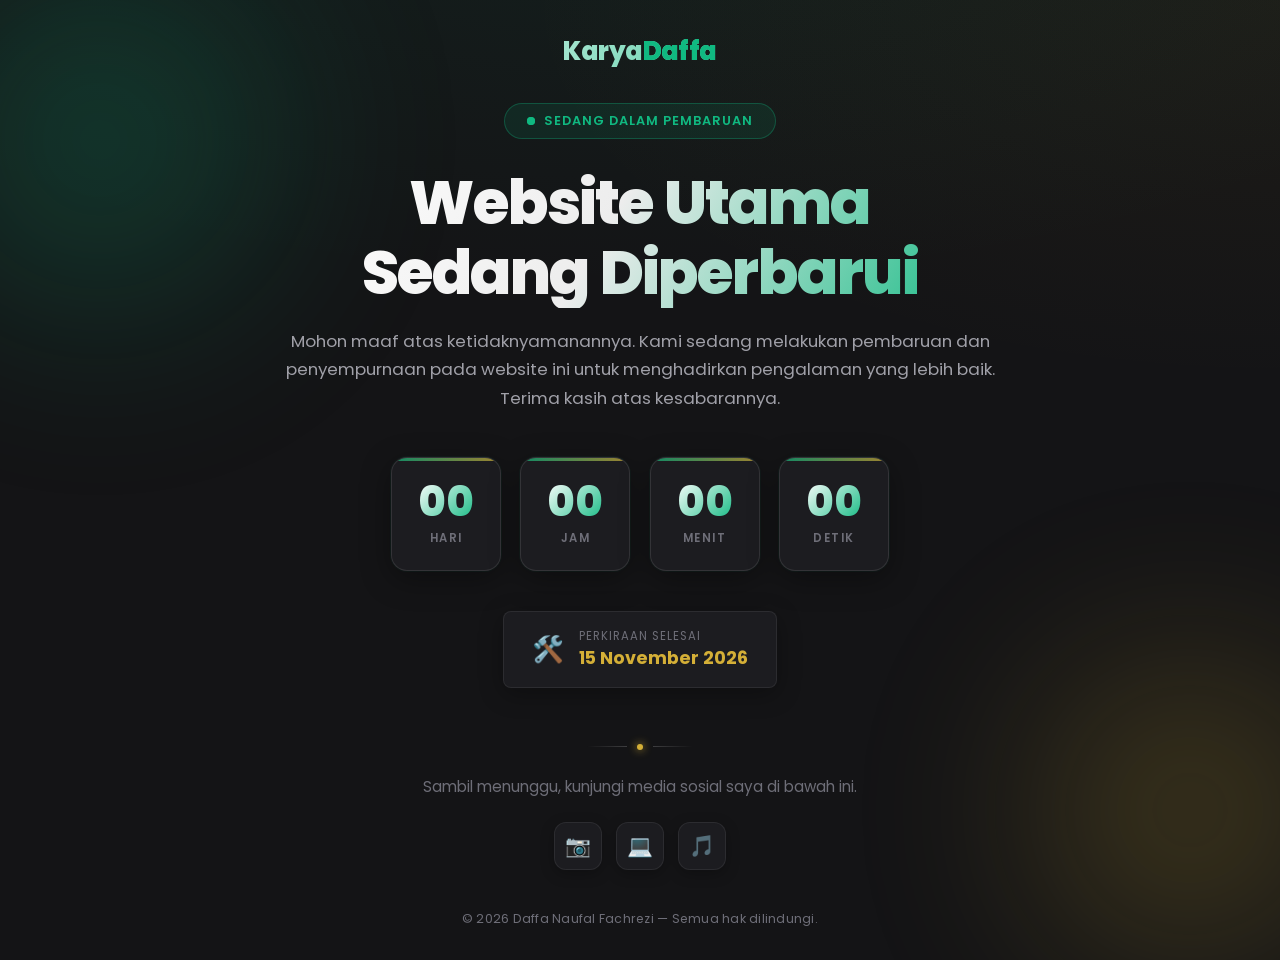
<file: index2.html>
<!DOCTYPE html>
<html lang="id">
<head>
    <meta charset="UTF-8">
    <meta name="viewport" content="width=device-width, initial-scale=1.0, maximum-scale=5.0, user-scalable=yes">
    <meta name="description" content="Website utama sedang dalam pembaruan. Kami sedang bekerja keras untuk menghadirkan pengalaman terbaik.">
    <meta name="author" content="Daffa Naufal Fachrezi">

    <link rel="preconnect" href="https://fonts.googleapis.com">
    <link rel="preconnect" href="https://fonts.gstatic.com" crossorigin>
    <link rel="stylesheet" href="https://fonts.googleapis.com/css2?family=Poppins:wght@400;500;600;700;800&display=swap">

    <link rel="icon" type="image/png" href="./image/me/Favicon.png">
    <meta name="theme-color" content="#141416">

    <title>Sedang Update — Daffa Naufal Fachrezi</title>

    <style>
        * { margin: 0; padding: 0; box-sizing: border-box; }

        :root {
            --de-bg: #141416;
            --de-bg-soft: #1c1c20;
            --de-surface: #1c1c20;
            --de-surface-2: #232328;
            --de-surface-3: #2a2a30;
            --de-text: #ededed;
            --de-text-soft: #a0a0a8;
            --de-text-muted: #6e6e78;
            --de-accent: #10b981;
            --de-accent-hover: #34d399;
            --de-gold: #d4af37;
            --de-border: 1px solid rgba(255,255,255,.07);
            --de-border-strong: 1px solid rgba(255,255,255,.1);
            --de-radius-md: 8px;
            --de-radius-lg: 16px;
            --poppins: "Poppins", sans-serif;
        }

        body {
            min-height: 100vh;
            background-color: var(--de-bg);
            background-image:
                radial-gradient(ellipse 80% 50% at 50% -20%, rgba(16,185,129,.08), transparent),
                radial-gradient(ellipse 60% 40% at 100% 0%, rgba(212,175,55,.05), transparent);
            font-family: var(--poppins);
            display: flex;
            align-items: center;
            justify-content: center;
            padding: 2rem;
            color: var(--de-text);
            overflow-x: hidden;
            position: relative;
        }

        /* Aurora blobs */
        body::before,
        body::after {
            content: "";
            position: fixed;
            border-radius: 50%;
            filter: blur(90px);
            opacity: .3;
            z-index: 0;
            pointer-events: none;
            will-change: transform;
        }
        body::before {
            width: 520px; height: 520px;
            background: radial-gradient(circle, var(--de-accent) 0%, transparent 70%);
            top: -120px; left: -160px;
            animation: auroraDrift1 18s ease-in-out infinite;
        }
        body::after {
            width: 460px; height: 460px;
            background: radial-gradient(circle, var(--de-gold) 0%, transparent 70%);
            bottom: -140px; right: -140px;
            animation: auroraDrift2 22s ease-in-out infinite;
        }
        @keyframes auroraDrift1 {
            0%, 100% { transform: translate(0,0) scale(1); }
            33% { transform: translate(140px, 80px) scale(1.15); }
            66% { transform: translate(60px, 180px) scale(.9); }
        }
        @keyframes auroraDrift2 {
            0%, 100% { transform: translate(0,0) scale(1); }
            33% { transform: translate(-120px, -60px) scale(1.1); }
            66% { transform: translate(-80px, -160px) scale(.95); }
        }

        .container {
            max-width: 720px;
            width: 100%;
            text-align: center;
            position: relative;
            z-index: 1;
        }

        /* Logo */
        .logo {
            font-family: var(--poppins);
            font-size: 1.6rem;
            font-weight: 800;
            letter-spacing: -.02em;
            margin-bottom: 2rem;
            background: linear-gradient(120deg, #fff 0%, var(--de-accent) 100%);
            -webkit-background-clip: text;
            background-clip: text;
            -webkit-text-fill-color: transparent;
        }
        .logo span { color: var(--de-accent); -webkit-text-fill-color: var(--de-accent); }

        /* Badge */
        .status-badge {
            display: inline-flex;
            align-items: center;
            gap: .55rem;
            padding: .5rem 1.4rem;
            background: rgba(16,185,129,.1);
            border: 1px solid rgba(16,185,129,.3);
            color: var(--de-accent);
            border-radius: 999px;
            font-size: .8rem;
            font-weight: 600;
            margin-bottom: 1.8rem;
            letter-spacing: 1px;
            text-transform: uppercase;
        }
        .status-dot {
            width: 8px; height: 8px;
            background: var(--de-accent);
            border-radius: 50%;
            position: relative;
        }
        .status-dot::after {
            content: "";
            position: absolute;
            inset: 0;
            border-radius: 50%;
            background: var(--de-accent);
            animation: ping 1.8s cubic-bezier(0,0,.2,1) infinite;
        }
        @keyframes ping {
            0% { transform: scale(1); opacity: .7; }
            80%, 100% { transform: scale(2.6); opacity: 0; }
        }

        /* Title */
        h1 {
            font-family: var(--poppins);
            font-size: clamp(2.2rem, 6vw, 3.8rem);
            font-weight: 800;
            line-height: 1.15;
            letter-spacing: -.03em;
            margin-bottom: 1.2rem;
            background: linear-gradient(120deg, #fff 0%, var(--de-text) 45%, var(--de-accent) 100%);
            -webkit-background-clip: text;
            background-clip: text;
            -webkit-text-fill-color: transparent;
        }

        .subtitle {
            font-size: 1.05rem;
            color: var(--de-text-soft);
            margin-bottom: 2.8rem;
            line-height: 1.7;
        }

        /* Countdown */
        .countdown {
            display: flex;
            justify-content: center;
            gap: 1.2rem;
            margin-bottom: 2.5rem;
            flex-wrap: wrap;
        }

        .countdown-item {
            background: linear-gradient(160deg, var(--de-surface), var(--de-bg-soft));
            border-radius: var(--de-radius-lg);
            padding: 1.4rem 1.6rem;
            border: var(--de-border-strong);
            box-shadow: 0 8px 30px rgba(0,0,0,.35), 0 0 0 1px rgba(16,185,129,.06);
            min-width: 110px;
            transition: transform .3s ease, box-shadow .3s ease, border-color .3s ease;
            position: relative;
            overflow: hidden;
        }
        .countdown-item::before {
            content: "";
            position: absolute;
            top: 0; left: 0; right: 0;
            height: 3px;
            background: linear-gradient(90deg, var(--de-accent), var(--de-gold));
            opacity: .7;
        }
        .countdown-item:hover {
            transform: translateY(-6px);
            border-color: rgba(16,185,129,.35);
            box-shadow: 0 14px 40px rgba(0,0,0,.45), 0 0 28px rgba(16,185,129,.18);
        }
        .countdown-item:hover::before { opacity: 1; }

        .countdown-number {
            font-family: var(--poppins);
            font-size: 2.6rem;
            font-weight: 800;
            line-height: 1;
            background: linear-gradient(135deg, #fff, var(--de-accent));
            -webkit-background-clip: text;
            background-clip: text;
            -webkit-text-fill-color: transparent;
        }

        .countdown-label {
            font-size: .72rem;
            color: var(--de-text-muted);
            margin-top: .5rem;
            font-weight: 600;
            text-transform: uppercase;
            letter-spacing: 1.5px;
        }

        /* Info card */
        .info-card {
            display: inline-flex;
            align-items: center;
            gap: .9rem;
            padding: 1rem 1.8rem;
            background: var(--de-surface);
            border-radius: var(--de-radius-md);
            border: var(--de-border);
            box-shadow: 0 6px 24px rgba(0,0,0,.3);
            margin-bottom: 2rem;
        }
        .info-icon { font-size: 1.6rem; }
        .info-text { text-align: left; }
        .info-text span {
            display: block;
            font-size: .72rem;
            color: var(--de-text-muted);
            text-transform: uppercase;
            letter-spacing: 1px;
        }
        .info-text strong {
            font-size: 1.1rem;
            color: var(--de-gold);
            font-weight: 700;
        }

        /* Divider */
        .divider {
            display: flex;
            align-items: center;
            justify-content: center;
            gap: .6rem;
            margin: 1.5rem 0;
        }
        .divider span {
            width: 40px; height: 1px;
            background: linear-gradient(90deg, transparent, rgba(255,255,255,.18));
        }
        .divider span:last-child {
            background: linear-gradient(90deg, rgba(255,255,255,.18), transparent);
        }
        .divider i {
            width: 6px; height: 6px;
            border-radius: 50%;
            background: var(--de-gold);
            box-shadow: 0 0 8px var(--de-gold);
        }

        /* Social links */
        .social-links {
            display: flex;
            justify-content: center;
            gap: .9rem;
            margin-top: .5rem;
        }
        .social-links a {
            width: 48px; height: 48px;
            border-radius: 12px;
            background: var(--de-surface);
            border: var(--de-border);
            display: flex;
            align-items: center;
            justify-content: center;
            font-size: 1.3rem;
            color: var(--de-text-soft);
            text-decoration: none;
            transition: all .3s ease;
            box-shadow: 0 4px 14px rgba(0,0,0,.25);
        }
        .social-links a:hover {
            background: rgba(16,185,129,.12);
            color: var(--de-accent);
            border-color: rgba(16,185,129,.4);
            transform: translateY(-5px);
            box-shadow: 0 10px 24px rgba(16,185,129,.25);
        }

        /* Footer note */
        .footer-note {
            margin-top: 2.5rem;
            font-size: .78rem;
            color: var(--de-text-muted);
            letter-spacing: .02em;
        }
        .footer-note a {
            color: var(--de-accent);
            text-decoration: none;
            font-weight: 500;
        }
        .footer-note a:hover { text-decoration: underline; }

        /* Animations */
        .fade-up { animation: fadeUp .7s cubic-bezier(.16,1,.3,1) both; }
        .fade-up-1 { animation-delay: .1s; }
        .fade-up-2 { animation-delay: .2s; }
        .fade-up-3 { animation-delay: .3s; }
        .fade-up-4 { animation-delay: .4s; }
        .fade-up-5 { animation-delay: .5s; }
        .fade-up-6 { animation-delay: .6s; }
        @keyframes fadeUp {
            0% { opacity: 0; transform: translateY(18px); }
            100% { opacity: 1; transform: translateY(0); }
        }

        /* Responsive */
        @media (max-width: 767px) {
            body { padding: 1.5rem; }
            .countdown { gap: .8rem; }
            .countdown-item { min-width: 80px; padding: 1.1rem 1rem; }
            .countdown-number { font-size: 2rem; }
            .countdown-label { font-size: .65rem; letter-spacing: 1px; }
            .subtitle { font-size: .95rem; }
            .info-card { padding: .85rem 1.4rem; }
            .info-icon { font-size: 1.4rem; }
            .info-text strong { font-size: 1rem; }
        }

        @media (max-width: 480px) {
            .countdown-item { min-width: 68px; padding: .9rem .7rem; }
            .countdown-number { font-size: 1.6rem; }
            .social-links a { width: 42px; height: 42px; font-size: 1.15rem; }
        }
    </style>
</head>
<body>
    <div class="container">
        <div class="logo fade-up">Karya<span>Daffa</span></div>

        <div class="status-badge fade-up fade-up-1">
            <span class="status-dot"></span>
            Sedang Dalam Pembaruan
        </div>

        <h1 class="fade-up fade-up-2">Website Utama<br>Sedang Diperbarui</h1>

        <p class="subtitle fade-up fade-up-3">
            Mohon maaf atas ketidaknyamanannya. Kami sedang melakukan pembaruan dan penyempurnaan
            pada website ini untuk menghadirkan pengalaman yang lebih baik.
            Terima kasih atas kesabarannya.
        </p>

        <div class="countdown fade-up fade-up-4">
            <div class="countdown-item">
                <div class="countdown-number" id="days">00</div>
                <div class="countdown-label">Hari</div>
            </div>
            <div class="countdown-item">
                <div class="countdown-number" id="hours">00</div>
                <div class="countdown-label">Jam</div>
            </div>
            <div class="countdown-item">
                <div class="countdown-number" id="minutes">00</div>
                <div class="countdown-label">Menit</div>
            </div>
            <div class="countdown-item">
                <div class="countdown-number" id="seconds">00</div>
                <div class="countdown-label">Detik</div>
            </div>
        </div>

        <div class="info-card fade-up fade-up-5">
            <div class="info-icon">🛠️</div>
            <div class="info-text">
                <span>Perkiraan Selesai</span>
                <strong>15 November 2026</strong>
            </div>
        </div>

        <div class="divider fade-up fade-up-5">
            <span></span><i></i><span></span>
        </div>

        <p class="subtitle fade-up fade-up-6" style="margin-bottom:1.4rem;font-size:.95rem;color:var(--de-text-muted)">
            Sambil menunggu, kunjungi media sosial saya di bawah ini.
        </p>

        <div class="social-links fade-up fade-up-6">
            <a href="https://instagram.com/theonlydappp" target="_blank" rel="noopener" aria-label="Instagram">
                <span>📷</span>
            </a>
            <a href="https://github.com/siidappa" target="_blank" rel="noopener" aria-label="GitHub">
                <span>💻</span>
            </a>
            <a href="https://www.tiktok.com/@lookingfordapp" target="_blank" rel="noopener" aria-label="TikTok">
                <span>🎵</span>
            </a>
        </div>

        <p class="footer-note fade-up fade-up-6">
            &copy; 2026 Daffa Naufal Fachrezi &mdash; Semua hak dilindungi.
        </p>
    </div>

    <script>
        function updateCountdown() {
            const targetDate = new Date('October 15, 2026 09:00:00').getTime();
            const now = new Date().getTime();
            const distance = targetDate - now;

            if (distance > 0) {
                const days = Math.floor(distance / (1000 * 60 * 60 * 24));
                const hours = Math.floor((distance % (1000 * 60 * 60 * 24)) / (1000 * 60 * 60));
                const minutes = Math.floor((distance % (1000 * 60 * 60)) / (1000 * 60));
                const seconds = Math.floor((distance % (1000 * 60)) / 1000);

                document.getElementById('days').textContent = String(days).padStart(2, '0');
                document.getElementById('hours').textContent = String(hours).padStart(2, '0');
                document.getElementById('minutes').textContent = String(minutes).padStart(2, '0');
                document.getElementById('seconds').textContent = String(seconds).padStart(2, '0');
            } else {
                document.getElementById('days').textContent = '00';
                document.getElementById('hours').textContent = '00';
                document.getElementById('minutes').textContent = '00';
                document.getElementById('seconds').textContent = '00';
            }
        }

        updateCountdown();
        setInterval(updateCountdown, 1000);
    </script>
</body>
</html>
</file>
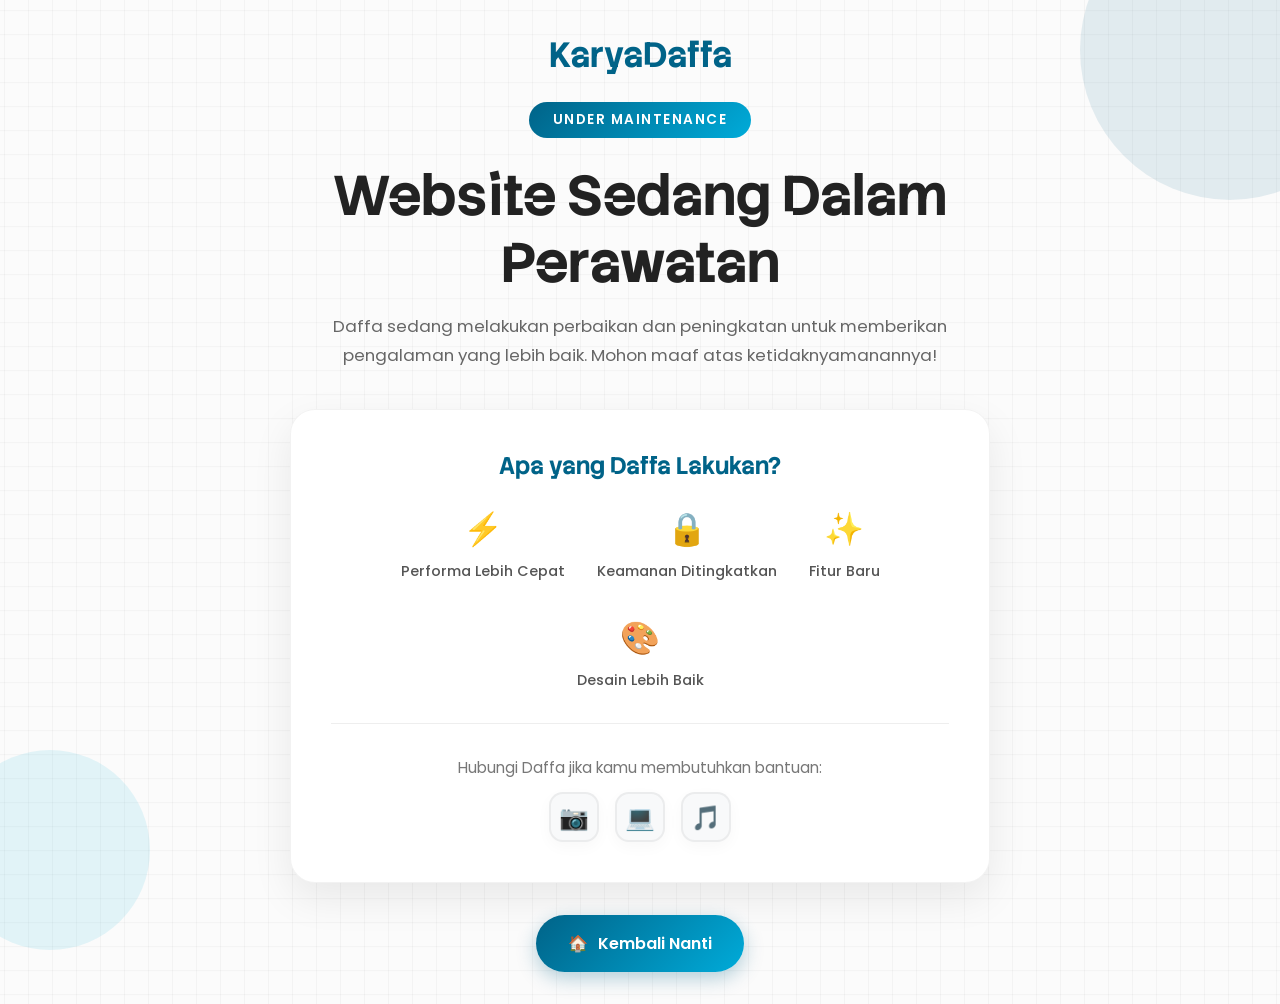
<file: maintenance.html>
<!DOCTYPE html>
<html lang="id">
<head>
    <meta charset="UTF-8">
    <meta name="viewport" content="width=device-width, initial-scale=1.0, maximum-scale=5.0, user-scalable=yes">
    <meta name="description" content="Website sedang dalam perawatan. Kami akan segera kembali!">
    <meta name="author" content="Daffa Naufal Fachrezi">
    <meta name="robots" content="noindex, nofollow">
    
    <link rel="preconnect" href="https://fonts.googleapis.com">
    <link rel="preconnect" href="https://fonts.gstatic.com" crossorigin>
    <link rel="stylesheet" href="https://fonts.googleapis.com/css2?family=Poppins:wght@400;500;600;700;800&family=Stack+Sans+Notch:wght@200..700&display=swap">
    
    <link rel="icon" type="image/png" href="./image/me/Favicon.png">
    <meta name="theme-color" content="#006388">
    
    <title>Under Maintenance</title>
    
    <style>
        * {
            margin: 0;
            padding: 0;
            box-sizing: border-box;
        }
        
        :root {
            --primary: #006388;
            --secondary: #00abd9;
            --poppins: "Poppins", serif;
            --ssn: "Stack Sans Notch", sans-serif;
        }
        
        body {
            min-height: 100vh;
            background-color: #fbfbfb;
            background-image: linear-gradient(90deg, rgb(0 0 0 / 0.03) 1px, transparent 1px),
                              linear-gradient(rgb(0 0 0 / 0.03) 1px, transparent 1px);
            background-size: 1.5rem 1.5rem;
            background-position: center center;
            font-family: var(--poppins);
            display: flex;
            align-items: center;
            justify-content: center;
            padding: 2rem;
        }
        
        .container {
            max-width: 700px;
            width: 100%;
            text-align: center;
        }
        
        .maintenance-icon {
            font-size: 5rem;
            margin-bottom: 1.5rem;
            animation: pulse 2s ease-in-out infinite;
        }
        
        @keyframes pulse {
            0%, 100% {
                transform: scale(1);
            }
            50% {
                transform: scale(1.05);
            }
        }
        
        .logo {
            font-family: var(--ssn);
            font-size: 2.2rem;
            color: var(--primary);
            margin-bottom: 1.5rem;
            font-weight: 800;
        }
        
        .maintenance-badge {
            display: inline-block;
            padding: 0.5rem 1.5rem;
            background: linear-gradient(135deg, var(--primary), var(--secondary));
            color: #fff;
            border-radius: 999px;
            font-size: 0.85rem;
            font-weight: 600;
            margin-bottom: 1.5rem;
            letter-spacing: 1.5px;
            text-transform: uppercase;
        }
        
        h1 {
            font-family: var(--ssn);
            font-size: clamp(2rem, 5vw, 3.5rem);
            color: #222;
            margin-bottom: 1rem;
            line-height: 1.2;
        }
        
        .subtitle {
            font-size: 1.05rem;
            color: #666;
            margin-bottom: 2.5rem;
            line-height: 1.7;
        }
        
        .maintenance-card {
            background: #fff;
            border-radius: 25px;
            padding: 2.5rem;
            box-shadow: 0 15px 40px rgb(0 0 0 / 0.08);
            border: 1px solid rgb(0 0 0 / 0.05);
            margin-bottom: 2rem;
        }
        
        .maintenance-card h2 {
            font-family: var(--ssn);
            font-size: 1.5rem;
            color: var(--primary);
            margin-bottom: 1.5rem;
        }
        
        .features {
            display: flex;
            justify-content: center;
            gap: 2rem;
            flex-wrap: wrap;
        }
        
        .feature-item {
            display: flex;
            flex-direction: column;
            align-items: center;
            gap: 0.5rem;
        }
        
        .feature-icon {
            font-size: 2rem;
        }
        
        .feature-label {
            font-size: 0.9rem;
            color: #555;
            font-weight: 500;
        }
        
        .contact-info {
            margin-top: 2rem;
            padding-top: 2rem;
            border-top: 1px solid #eee;
        }
        
        .contact-info p {
            font-size: 0.95rem;
            color: #777;
            margin-bottom: 0.8rem;
        }
        
        .social-links {
            display: flex;
            justify-content: center;
            gap: 1rem;
        }
        
        .social-links a {
            width: 50px;
            height: 50px;
            border-radius: 14px;
            background: #f8f9fa;
            border: 2px solid rgb(0 0 0 / 0.05);
            display: flex;
            align-items: center;
            justify-content: center;
            font-size: 1.5rem;
            color: #444;
            text-decoration: none;
            transition: all 0.3s ease;
            box-shadow: 0 5px 15px rgb(0 0 0 / 0.03);
        }
        
        .social-links a:hover,
        .social-links a:active,
        .social-links a:focus-visible {
            background: var(--primary);
            color: #fff;
            transform: translateY(-5px) rotate(5deg);
            box-shadow: 0 10px 25px rgb(0 99 136 / 0.35);
        }
        
        .social-links a:active {
            transform: translateY(-2px) rotate(2deg);
        }
        
        .back-home {
            display: inline-flex;
            align-items: center;
            gap: 0.6rem;
            padding: 1rem 2rem;
            background: linear-gradient(135deg, var(--primary), var(--secondary));
            color: #fff;
            text-decoration: none;
            font-weight: 600;
            border-radius: 50px;
            font-size: 1rem;
            box-shadow: 0 6px 20px rgb(0 99 136 / 0.3);
            transition: all 0.3s ease;
        }
        
        .back-home:hover,
        .back-home:active,
        .back-home:focus-visible {
            transform: translateY(-4px);
            box-shadow: 0 12px 30px rgb(0 99 136 / 0.4);
        }
        
        .decorative-circle {
            position: fixed;
            border-radius: 50%;
            opacity: 0.1;
            pointer-events: none;
            z-index: -1;
        }
        
        .circle-1 {
            width: 300px;
            height: 300px;
            background: var(--primary);
            top: -100px;
            right: -100px;
            animation: float 6s ease-in-out infinite;
        }
        
        .circle-2 {
            width: 200px;
            height: 200px;
            background: var(--secondary);
            bottom: -50px;
            left: -50px;
            animation: float 8s ease-in-out infinite reverse;
        }
        
        @keyframes float {
            0%, 100% {
                transform: translateY(0);
            }
            50% {
                transform: translateY(30px);
            }
        }
        
        /* Responsive Styles */
        
        /* Tablet (768px - 991px) */
        @media (max-width: 991px) {
            .container {
                max-width: 580px;
            }
            
            h1 {
                font-size: 2.3rem;
            }
            
            .subtitle {
                font-size: 1rem;
            }
            
            .maintenance-card {
                padding: 2.2rem;
            }
        }
        
        /* Small Tablet (576px - 767px) */
        @media (max-width: 767px) {
            body {
                padding: 1.5rem;
            }
            
            .logo {
                font-size: 2rem;
                margin-bottom: 1.2rem;
            }
            
            .maintenance-icon {
                font-size: 4rem;
                margin-bottom: 1.2rem;
            }
            
            .maintenance-badge {
                font-size: 0.8rem;
                padding: 0.4rem 1.2rem;
                margin-bottom: 1.2rem;
            }
            
            h1 {
                font-size: 1.9rem;
                margin-bottom: 0.8rem;
            }
            
            .subtitle {
                font-size: 0.95rem;
                margin-bottom: 2rem;
                line-height: 1.65;
            }
            
            .maintenance-card {
                padding: 1.8rem;
                border-radius: 20px;
                margin-bottom: 1.8rem;
            }
            
            .maintenance-card h2 {
                font-size: 1.3rem;
                margin-bottom: 1.3rem;
            }
            
            .features {
                gap: 1.3rem;
            }
            
            .feature-icon {
                font-size: 1.7rem;
            }
            
            .feature-label {
                font-size: 0.85rem;
            }
            
            .contact-info {
                margin-top: 1.8rem;
                padding-top: 1.8rem;
            }
            
            .contact-info p {
                font-size: 0.9rem;
            }
            
            .social-links {
                gap: 0.9rem;
            }
            
            .social-links a {
                width: 46px;
                height: 46px;
                font-size: 1.4rem;
                border-radius: 12px;
            }
            
            .back-home {
                padding: 0.95rem 1.9rem;
                font-size: 0.98rem;
            }
            
            .circle-1 {
                width: 250px;
                height: 250px;
                top: -80px;
                right: -80px;
            }
            
            .circle-2 {
                width: 180px;
                height: 180px;
                bottom: -40px;
                left: -40px;
            }
        }
        
        /* Mobile (320px - 575px) */
        @media (max-width: 575px) {
            body {
                padding: 1.2rem;
            }
            
            .logo {
                font-size: 1.8rem;
                margin-bottom: 1rem;
            }
            
            .maintenance-icon {
                font-size: 3.5rem;
                margin-bottom: 1rem;
            }
            
            .maintenance-badge {
                font-size: 0.75rem;
                padding: 0.35rem 1rem;
                margin-bottom: 1rem;
            }
            
            h1 {
                font-size: 1.65rem;
                line-height: 1.25;
                margin-bottom: 0.7rem;
            }
            
            .subtitle {
                font-size: 0.9rem;
                margin-bottom: 1.8rem;
                line-height: 1.6;
            }
            
            .maintenance-card {
                padding: 1.5rem;
                border-radius: 18px;
                margin-bottom: 1.5rem;
            }
            
            .maintenance-card h2 {
                font-size: 1.2rem;
                margin-bottom: 1.2rem;
            }
            
            .features {
                gap: 1rem;
            }
            
            .feature-item {
                gap: 0.4rem;
            }
            
            .feature-icon {
                font-size: 1.5rem;
            }
            
            .feature-label {
                font-size: 0.78rem;
            }
            
            .contact-info {
                margin-top: 1.5rem;
                padding-top: 1.5rem;
            }
            
            .contact-info p {
                font-size: 0.85rem;
                margin-bottom: 0.7rem;
            }
            
            .social-links {
                gap: 0.8rem;
            }
            
            .social-links a {
                width: 42px;
                height: 42px;
                font-size: 1.3rem;
                border-radius: 10px;
            }
            
            .back-home {
                padding: 0.9rem 1.7rem;
                font-size: 0.93rem;
            }
            
            .circle-1 {
                width: 200px;
                height: 200px;
                top: -60px;
                right: -60px;
            }
            
            .circle-2 {
                width: 150px;
                height: 150px;
                bottom: -30px;
                left: -30px;
            }
        }
        
        /* Extra Small Mobile (up to 360px) */
        @media (max-width: 360px) {
            body {
                padding: 1rem;
            }
            
            .logo {
                font-size: 1.6rem;
            }
            
            .maintenance-icon {
                font-size: 3rem;
            }
            
            h1 {
                font-size: 1.45rem;
            }
            
            .subtitle {
                font-size: 0.85rem;
            }
            
            .maintenance-card {
                padding: 1.3rem;
            }
            
            .maintenance-card h2 {
                font-size: 1.1rem;
            }
            
            .features {
                gap: 0.8rem;
            }
            
            .feature-icon {
                font-size: 1.4rem;
            }
            
            .feature-label {
                font-size: 0.75rem;
            }
        }
    </style>
</head>
<body>
    <div class="decorative-circle circle-1"></div>
    <div class="decorative-circle circle-2"></div>
    
    <div class="container">
        <div class="logo">KaryaDaffa</div> 
        <div class="maintenance-badge">Under Maintenance</div>
        <h1>Website Sedang Dalam<br>Perawatan</h1>
        
        <p class="subtitle">
            Daffa sedang melakukan perbaikan dan peningkatan untuk memberikan pengalaman yang lebih baik. 
            Mohon maaf atas ketidaknyamanannya!
        </p>
        
        <div class="maintenance-card">
            <h2>Apa yang Daffa Lakukan?</h2>
            
            <div class="features">
                <div class="feature-item">
                    <div class="feature-icon">⚡</div>
                    <div class="feature-label">Performa Lebih Cepat</div>
                </div>
                <div class="feature-item">
                    <div class="feature-icon">🔒</div>
                    <div class="feature-label">Keamanan Ditingkatkan</div>
                </div>
                <div class="feature-item">
                    <div class="feature-icon">✨</div>
                    <div class="feature-label">Fitur Baru</div>
                </div>
                <div class="feature-item">
                    <div class="feature-icon">🎨</div>
                    <div class="feature-label">Desain Lebih Baik</div>
                </div>
            </div>
            
            <div class="contact-info">
                <p>Hubungi Daffa jika kamu membutuhkan bantuan:</p>
                
                <div class="social-links">
                    <a href="https://instagram.com/theonlydappp" target="_blank" aria-label="Instagram">
                        <span>📷</span>
                    </a>
                    <a href="https://github.com/siidappa" target="_blank" aria-label="GitHub">
                        <span>💻</span>
                    </a>
                    <a href="https://www.tiktok.com/@lookingfordapp" target="_blank" aria-label="TikTok">
                        <span>🎵</span>
                    </a>
                </div>
            </div>
        </div>
        
        <a href="maintenance.html" class="back-home">
            <span>🏠</span>
            Kembali Nanti
        </a>
    </div>
</body>
</html>
</file>
